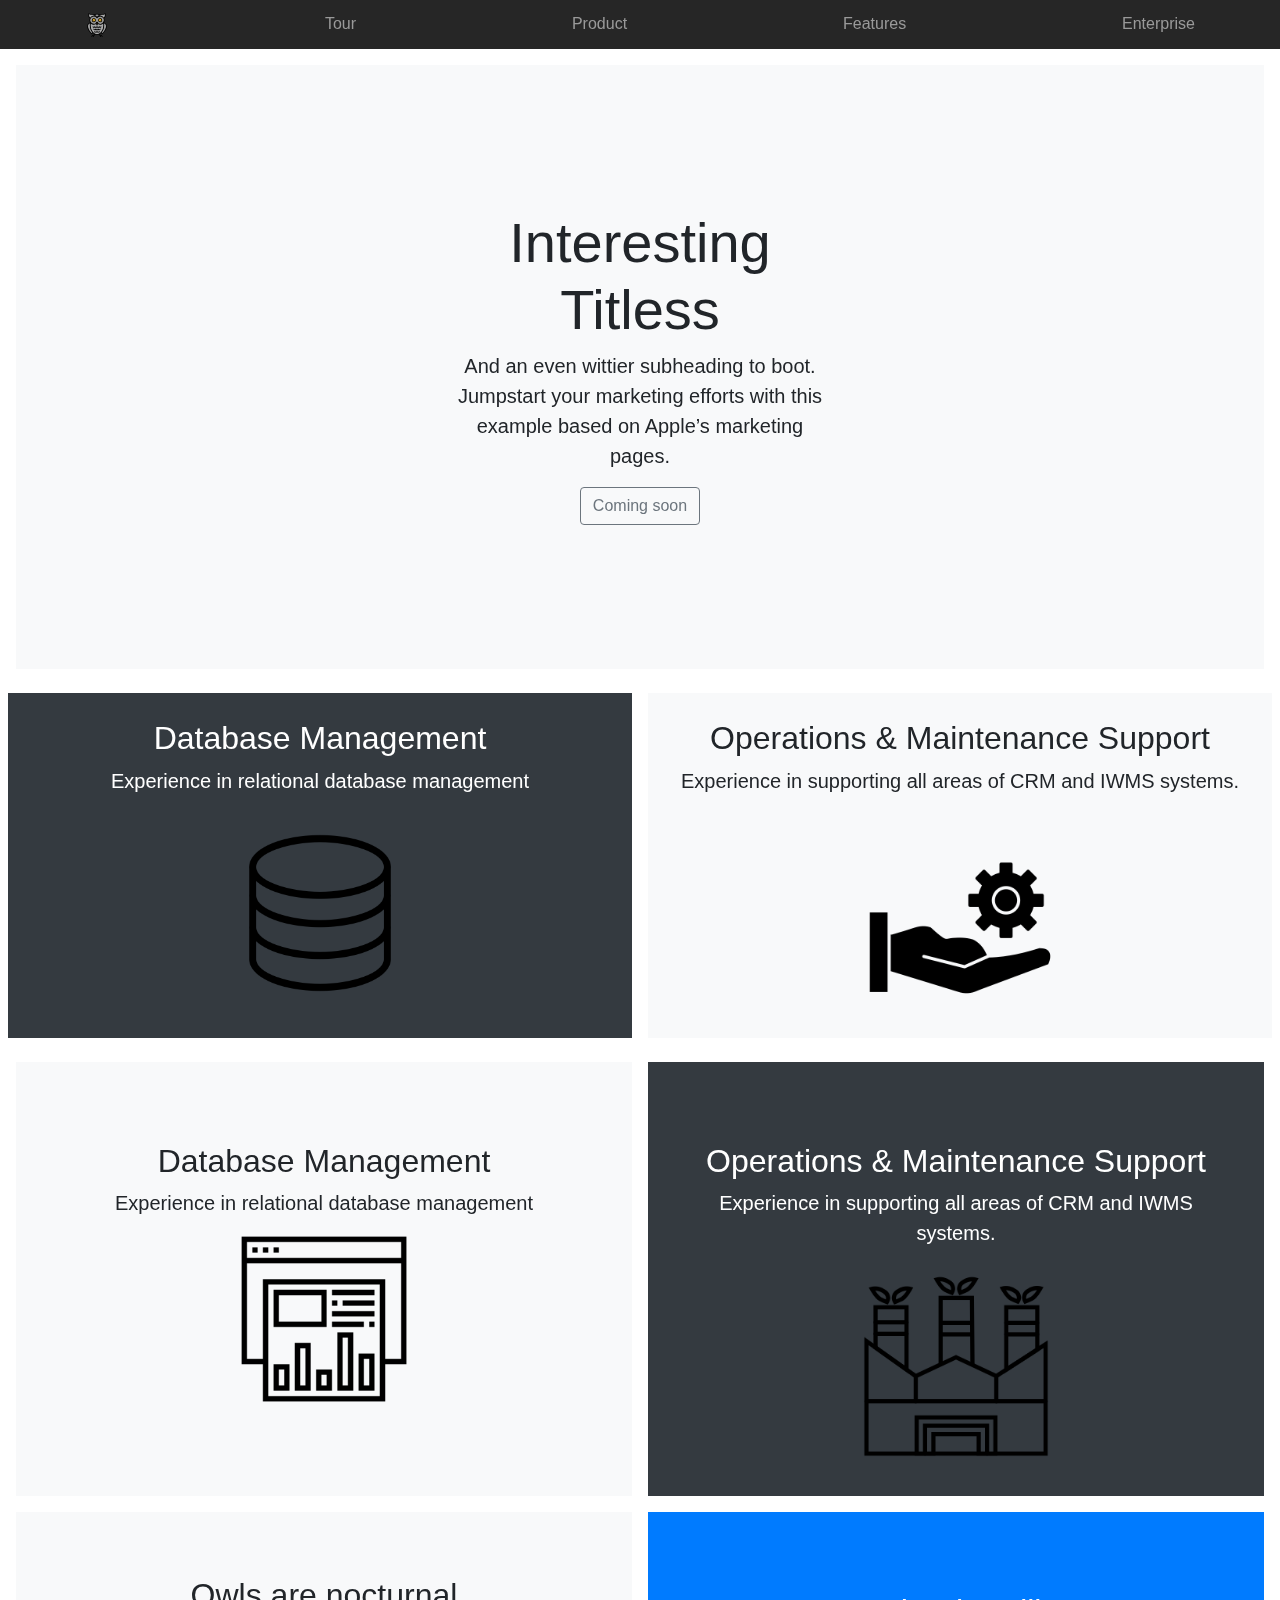
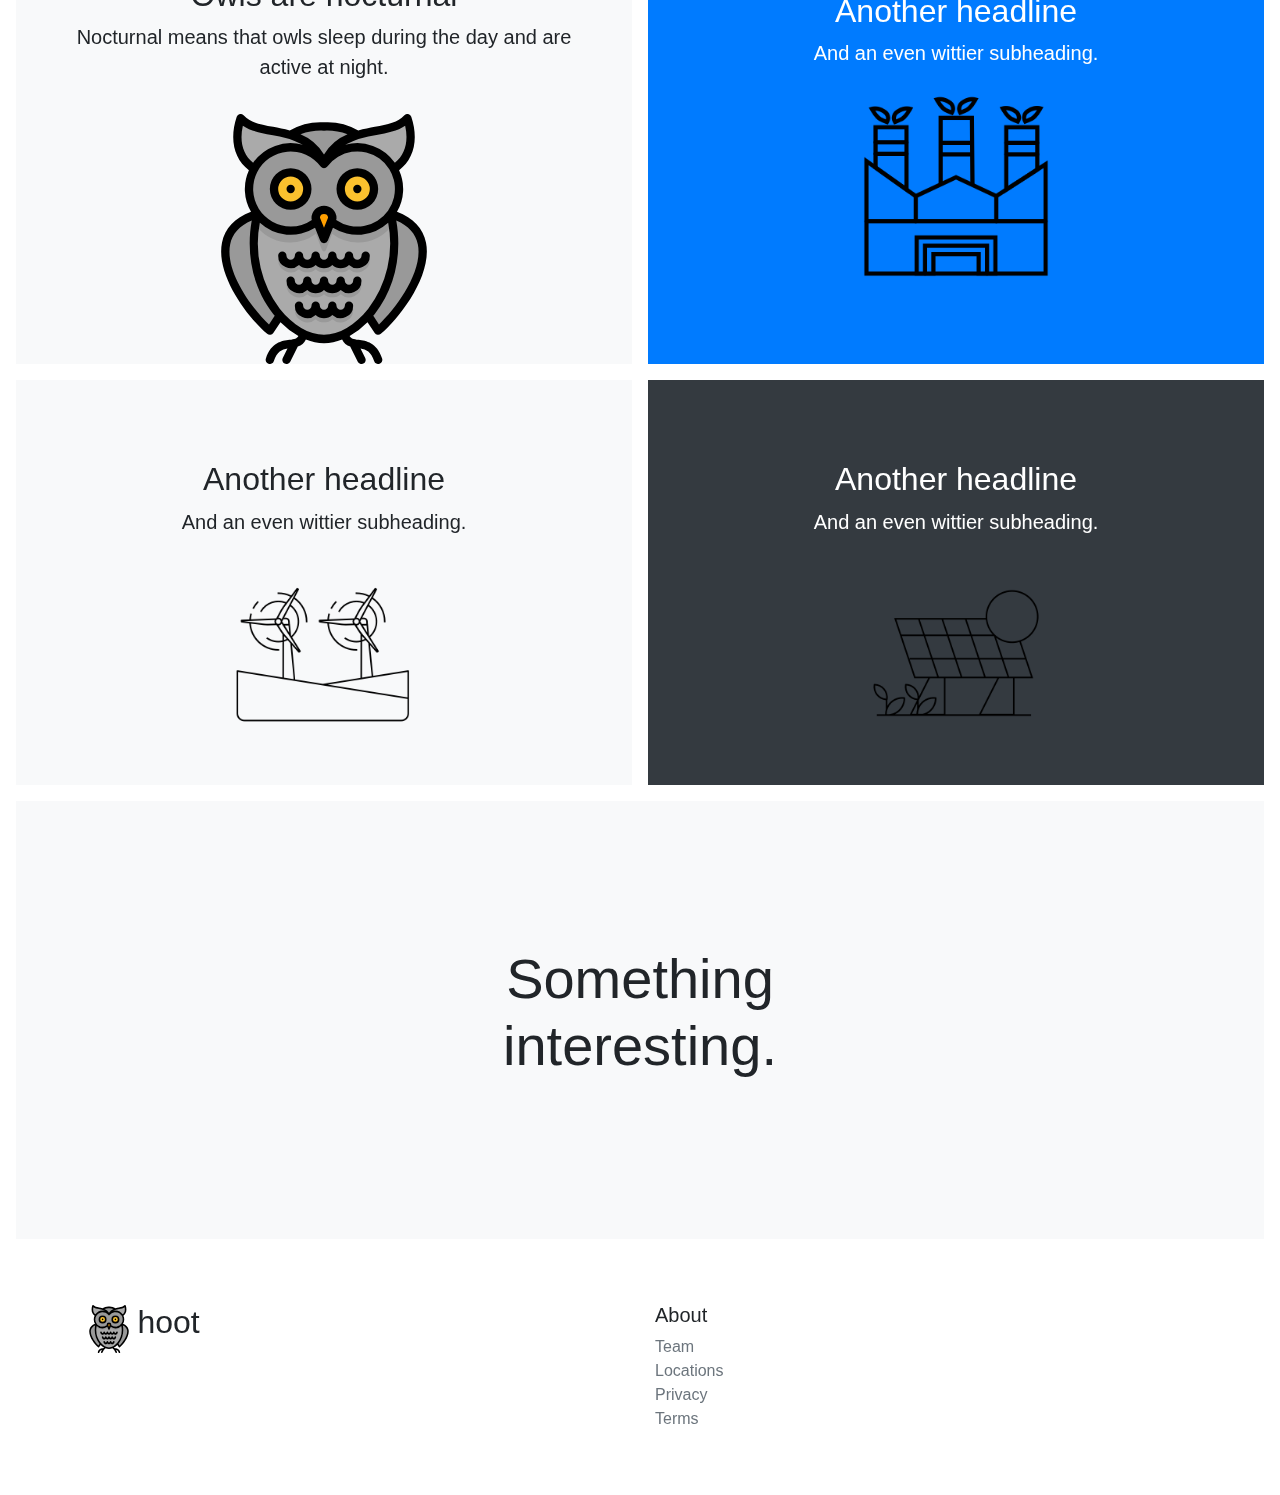
<file: index.html>
<!doctype html>
<html lang="en">
    <head>    
        <meta charset="UTF-8">
        <meta name="viewport" content="width=device-width, initial-scale=1, shrink-to-fit=no">
        <link rel="stylesheet" type="text/css" href="style.css">
        <link rel="stylesheet" href="https://stackpath.bootstrapcdn.com/bootstrap/4.4.1/css/bootstrap.min.css" integrity="sha384-Vkoo8x4CGsO3+Hhxv8T/Q5PaXtkKtu6ug5TOeNV6gBiFeWPGFN9MuhOf23Q9Ifjh" crossorigin="anonymous">
        <script src="https://ajax.googleapis.com/ajax/libs/jquery/3.4.1/jquery.min.js"></script>
        <title>Custom Page</title>
    </head>  
<body>
    <!-- Nav Bar -->
    <nav class="site-header sticky-top py-1">
        <div class="container d-flex flex-column flex-md-row justify-content-between">
          <a class="py-2" href="#" aria-label="Product">
            <img src='src/images/Owl.svg' width="24" height="24" fill="none">
          </a>
          <a class="py-2 d-none d-md-inline-block" href="#">Tour</a>
          <a class="py-2 d-none d-md-inline-block" href="#">Product</a>
          <a class="py-2 d-none d-md-inline-block" href="#">Features</a>
          <a class="py-2 d-none d-md-inline-block" href="#">Enterprise</a>
        </div>
      </nav>

      <!-- Large Banner  -->
      <div class="position-relative overflow-hidden p-3 p-md-5 m-md-3 text-center bg-light">
        <div class="col-md-5 p-lg-5 mx-auto my-5">
          <h1 class="display-4 font-weight-normal">Interesting Titless</h1>
          <p class="lead font-weight-normal">And an even wittier subheading to boot. Jumpstart your marketing efforts with this example based on Apple’s marketing pages.</p>
          <a class="btn btn-outline-secondary" href="#">Coming soon</a>
        </div>
        <div class="product-device shadow-sm d-none d-md-block"></div>
        <div class="product-device product-device-2 shadow-sm d-none d-md-block"></div>
      </div>

      <!-- Card Section -->
    <div class="content-justify-center">
      
      <!-- 1/2 Card Section -->
      <div class="d-md-flex justify-content-center flex-md-equal w-100 my-md-3">
          <!-- Card 1  -->
          <div class="pad bg-dark m-md-2 text-center text-white overflow-hidden">
            <div class="my-2 py-2">
              <h2 class="display-5">Database Management</h2>
              <p class="lead">Experience in relational database management</p>
            </div>
            <img src='src/images/database.png' width="170" height="170" fill="none">
          </div>
          <!-- Card 2 -->
          <div class="pad bg-light m-md-2 text-center overflow-hidden">
            <div class="my-2 p-2">
              <h2 class="display-5">Operations & Maintenance Support</h2>
              <p class="lead">Experience in supporting all areas of CRM and IWMS systems.</p>
            </div>
            <img src='src/images/configure_gear.png' width="200" height="200" fill="none">
          </div>
      </div>
   
      <!-- 5/6 Card Section -->
      <div class="d-md-flex flex-md-equal justify-content-center w-100 my-md-3 pl-md-3">
        <!-- Card 5 -->
        <div class="bg-light mr-md-3 pt-3 px-3 pt-md-5 px-md-5 text-center overflow-hidden">
          <div class="my-3 p-3">
              <h2 class="display-5">Database Management</h2>
              <p class="lead">Experience in relational database management</p>
                <img src='src/images/report.png' width="170" height="170" fill="none">
          </div>
          <!-- <div style="width: 80%; height: 300px; border-radius: 21px 21px 0 0;"></div> -->
        </div>
        <!-- Card 6 -->
        <div class="bg-dark mr-md-3 pt-3 px-3 pt-md-5 px-md-5 text-center text-white overflow-hidden">
          <div class="my-3 py-3">
            <h2 class="display-5">Operations & Maintenance Support</h2>
            <p class="lead">Experience in supporting all areas of CRM and IWMS systems.</p>
              <img src='src/images/ecofactory.png' width="200" height="200" fill="none">
          </div>
          <!-- <div class="shadow-sm mx-auto" style="width: 80%; height: 300px; border-radius: 21px 21px 0 0;"></div> -->
        </div>
      </div>

      <!-- 3/4 Card Section -->
      <div class="d-md-flex flex-md-equal justify-content-center w-100 my-md-3 pl-md-3">
        <!-- Card 3 -->
        <div class="bg-light mr-md-3 pt-3 px-3 pt-md-5 px-md-5 text-center overflow-hidden">
          <div class="my-2 p-2">
            <h2 class="display-5">Owls are nocturnal</h2>
            <p class="lead">Nocturnal means that owls sleep during the day and are active at night.</p>
          </div>
          <img src='src/images/Owl.svg' width="250" height="250" fill="none">
        </div>
        <!-- Card 4 -->
        <div class="bg-primary mr-md-3 pt-3 px-3 pt-md-5 px-md-5 text-center text-white overflow-hidden">
          <div class="my-3 py-3">
            <h2 class="display-5">Another headline</h2>
            <p class="lead">And an even wittier subheading.</p>
              <img src='src/images/ecofactory.png' width="200" height="200" fill="none">
          </div>
        </div>
      </div>

      <!-- 5/6 Card Section -->
      <div class="d-md-flex flex-md-equal justify-content-center w-100 my-md-3 pl-md-3">
        <!-- Card 5 -->
        <div class="bg-light mr-md-3 pt-3 px-3 pt-md-5 px-md-5 text-center overflow-hidden">
          <div class="my-3 p-3">
            <h2 class="display-5">Another headline</h2>
            <p class="lead">And an even wittier subheading.</p>
            <img src='src/images/wind.png' width="200" height="200" fill="none">
          </div>
        </div>
        <!-- Card 6 -->
        <div class="bg-dark mr-md-3 pt-3 px-3 pt-md-5 px-md-5 text-center text-white overflow-hidden">
          <div class="my-3 py-3">
            <h2 class="display-5">Another headline</h2>
            <p class="lead">And an even wittier subheading.</p>
            <img src='src/images/solar.png' width="200" height="200" fill="none">
          </div>
        </div>
      </div>
    </div>

    <!--Large Section-->
      <div class="position-relative overflow-hidden p-3 p-md-5 m-md-3 text-center bg-light">
        <div class="col-md-5 p-lg-5 mx-auto my-5">
          <h1 class="display-4 font-weight-normal">Something interesting.</h1>
          <p class="lead font-weight-normal"></p>
        </div>
        <div class="product-device shadow-sm d-none d-md-block"></div>
        <div class="product-device product-device-2 shadow-sm d-none d-md-block"></div>
      </div>
    <!-- Footer -->
      <footer class="container py-5">
        <div class="row">
          <div class="col-12 col-md">
            <img src='src/images/Owl.svg' width="48" height="48" fill="none">
            <h2 class="med-logo">hoot</h2>
            <!-- <svg xmlns="http://www.w3.org/2000/svg" width="24" height="24" fill="none" stroke="currentColor" stroke-linecap="round" stroke-linejoin="round" stroke-width="2" class="d-block logo mb-2" role="img" viewBox="0 0 24 24" focusable="false"><title></title><circle cx="12" cy="12" r="10"/><path d="M14.31 8l5.74 9.94M9.69 8h11.48M7.38 12l5.74-9.94M9.69 16L3.95 6.06M14.31 16H2.83m13.79-4l-5.74 9.94"/></svg> -->
            <small class="d-block mb-3 text-muted"></small>
          </div>
          <!-- <div class="col-6 col-md">
            <h5>Features</h5>
            <ul class="list-unstyled text-small">
              <li><a class="text-muted" href="#">Cool stuff</a></li>
              <li><a class="text-muted" href="#">Random feature</a></li>
              <li><a class="text-muted" href="#">Team feature</a></li>
              <li><a class="text-muted" href="#">Stuff for developers</a></li>
              <li><a class="text-muted" href="#">Another one</a></li>
              <li><a class="text-muted" href="#">Last time</a></li>
            </ul>
          </div> -->
          <!-- <div class="col-6 col-md">
            <h5>Resources</h5>
            <ul class="list-unstyled text-small">
              <li><a class="text-muted" href="#">Resource</a></li>
              <li><a class="text-muted" href="#">Resource name</a></li>
              <li><a class="text-muted" href="#">Another resource</a></li>
              <li><a class="text-muted" href="#">Final resource</a></li>
            </ul>
          </div> -->
          <!-- <div class="col-6 col-md">
            <h5>Resources</h5>
            <ul class="list-unstyled text-small">
              <li><a class="text-muted" href="#">Business</a></li>
              <li><a class="text-muted" href="#">Education</a></li>
              <li><a class="text-muted" href="#">Government</a></li>
              <li><a class="text-muted" href="#">Gaming</a></li>
            </ul>
          </div> -->
          <div class="col-6 col-md">
            <h5>About</h5>
            <ul class="list-unstyled text-small">
              <li><a class="text-muted" href="#">Team</a></li>
              <li><a class="text-muted" href="#">Locations</a></li>
              <li><a class="text-muted" href="#">Privacy</a></li>
              <li><a class="text-muted" href="#">Terms</a></li>
            </ul>
          </div>
        </div>
      </footer>



    <script src="https://code.jquery.com/jquery-3.4.1.slim.min.js" integrity="sha384-J6qa4849blE2+poT4WnyKhv5vZF5SrPo0iEjwBvKU7imGFAV0wwj1yYfoRSJoZ+n" crossorigin="anonymous"></script>
    <script src="https://cdn.jsdelivr.net/npm/popper.js@1.16.0/dist/umd/popper.min.js" integrity="sha384-Q6E9RHvbIyZFJoft+2mJbHaEWldlvI9IOYy5n3zV9zzTtmI3UksdQRVvoxMfooAo" crossorigin="anonymous"></script>
    <script src="https://stackpath.bootstrapcdn.com/bootstrap/4.4.1/js/bootstrap.min.js" integrity="sha384-wfSDF2E50Y2D1uUdj0O3uMBJnjuUD4Ih7YwaYd1iqfktj0Uod8GCExl3Og8ifwB6" crossorigin="anonymous"></script>
</body>
</html>
</file>
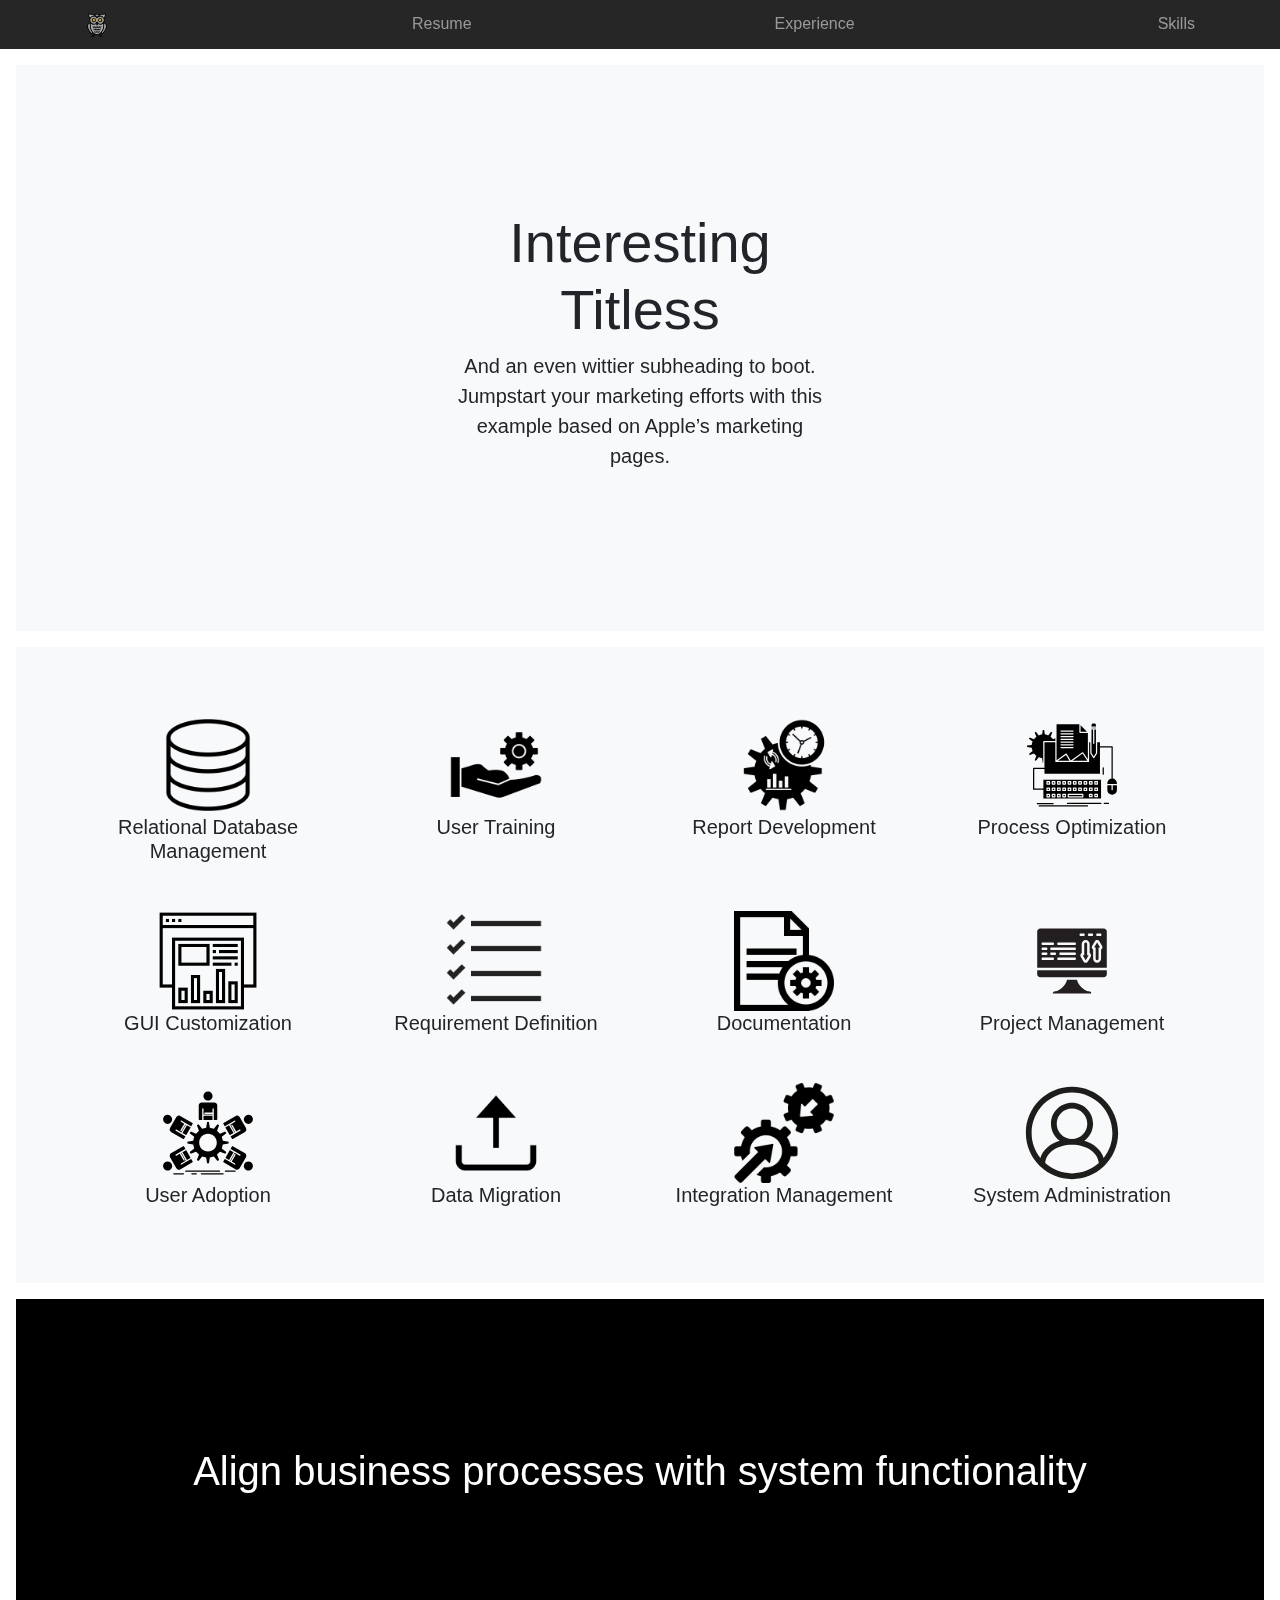
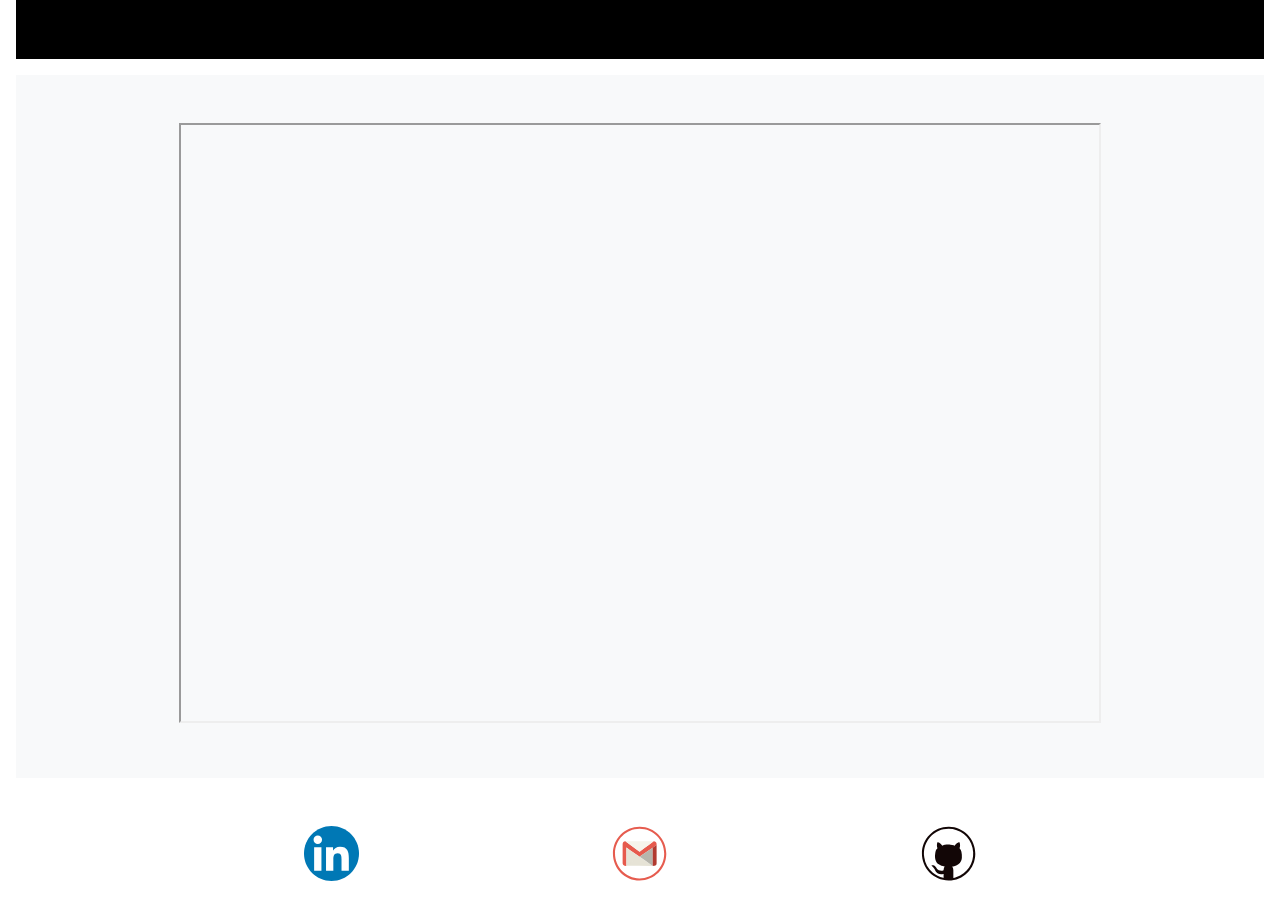
<file: index copy.html>
<!doctype html>
<html lang="en">
    <head>    
        <meta charset="UTF-8">
        <meta name="viewport" content="width=device-width, initial-scale=1, shrink-to-fit=no">
        <link rel="stylesheet" type="text/css" href="style.css">
        <link rel="stylesheet" href="https://stackpath.bootstrapcdn.com/bootstrap/4.4.1/css/bootstrap.min.css" integrity="sha384-Vkoo8x4CGsO3+Hhxv8T/Q5PaXtkKtu6ug5TOeNV6gBiFeWPGFN9MuhOf23Q9Ifjh" crossorigin="anonymous">
        <script src="https://ajax.googleapis.com/ajax/libs/jquery/3.4.1/jquery.min.js"></script>
        <title>Custom Page</title>
    </head>  
<body>
    <!-- Nav Bar -->
    <nav class="site-header sticky-top py-1">
        <div class="container d-flex flex-column flex-md-row justify-content-between">
          <a class="py-2" href="#" aria-label="Product">
            <img src='src/images/Owl.svg' width="24" height="24" fill="none">
          </a>
          <a class="py-2 d-none d-md-inline-block" href="#">Resume</a>
          <a class="py-2 d-none d-md-inline-block" href="#">Experience</a>
          <a class="py-2 d-none d-md-inline-block" href="#">Skills</a>
        </div>
      </nav>

      <!-- Large Banner  -->
      <div class="position-relative overflow-hidden p-3 p-md-5 m-md-3 text-center bg-light">
        <div class="col-md-5 p-lg-5 mx-auto my-5">
          <h1 class="display-4 font-weight-normal">Interesting Titless</h1>
          <p class="lead font-weight-normal">And an even wittier subheading to boot. Jumpstart your marketing efforts with
            this example based on Apple’s marketing pages.</p>
        </div>
        <div class="product-device shadow-sm d-none d-md-block"></div>
        <div class="product-device product-device-2 shadow-sm d-none d-md-block"></div>
      </div>

      <!-- Small Icon Grid  -->
      <div class="row overflow-hidden p-3 p-md-5 m-md-3 text-center bg-light">
          <div class="column">
            <img src="src/images/database.png" alt="db" class="tiles" >
              <h5 class="display-5">Relational Database Management</h5>
      <!-- <p class="lead">Experience in relational database management</p> -->
          </div>
          <div class="column">
            <img src="src/images/configure_gear.png" alt="gear" class="tiles">
              <h5 class="display-5">User Training</h5>
      <!-- <p class="lead">Experience in relational database management</p> -->
          </div>
          <div class="column">
            <img src="src/images/gearclock.png" alt="rep" class="tiles">
              <h5 class="display-5">Report Development</h5>
      <!-- <p class="lead">Experience in relational database management</p> -->
          </div>
          <div class="column">
            <img src="src/images/process.svg" alt="db"  class="tiles">
              <h5 class="display-5">Process Optimization</h5>
      <!-- <p class="lead">Experience in relational database management</p> -->
          </div>
          <div class="column">
            <img src="src/images/report.png" alt="rep" class="tiles">
            <h5 class="display-5">GUI Customization</h5>
      <!-- <p class="lead">Experience in relational database management</p> -->
          </div>
          <div class="column">
            <img src="src/images/list.png" alt="rep" class="tiles">
            <h5 class="display-5">Requirement Definition</h5>
      <!-- <p class="lead">Experience in relational database management</p> -->
          </div>
          <div class="column">
            <img src="src/images/doc.png" alt="gear"  class="tiles">
               <h5 class="display-5">Documentation</h5>
      <!-- <p class="lead">Experience in relational database management</p> -->
          </div>
          <div class="column">
            <img src="src/images/desktop.svg" alt="rep"  class="tiles">
              <h5 class="display-5">Project Management</h5>
      <!-- <p class="lead">Experience in relational database management</p> -->
          </div>
          <div class="column">
            <img src="src/images/group.svg" alt="gear" class="tiles">
            <h5 class="display-5">User Adoption</h5>
      <!-- <p class="lead">Experience in relational database management</p> -->
          </div>
          <div class="column">
            <img src="src/images/upload.png" alt="rep" class="tiles">
            <h5 class="display-5">Data Migration</h5>
      <!-- <p class="lead">Experience in relational database management</p> -->
          </div>
          <div class="column">
            <img src="src/images/settings.png" alt="rep" class="tiles">
            <h5 class="display-5">Integration Management</h5>
      <!-- <p class="lead">Experience in relational database management</p> -->
          </div><div class="column">
            <img src="src/images/usericon.svg" alt="rep" class="tiles">
            <h5 class="display-5">System Administration</h5>
      <!-- <p class="lead">Experience in relational database management</p> -->
          </div>
      </div>


 

      <!-- Large Banner  -->
      <!-- <div class="position-relative overflow-hidden p-3 p-md-5 m-md-3 text-center bg-light">
        <div class="col-md-8 p-lg-5 mx-auto my-5">
          <p class="h3 font-weight-normal">And an even wittier subheading to boot. Jumpstart your marketing efforts with this example based on Apple’s marketing pages.</p>
        </div>
      </div> -->

      <!-- Card Section -->
    <!-- <div class="content-justify-center"> -->
      
      <!-- 1/2 Card Section -->
      <!-- <div class="d-md-flex flex-md-equal justify-content-center w-100 my-md-3 pl-md-3"> -->
        <!-- Card 1 -->
        <!-- <div class="bg-light mr-md-3 pt-3 px-3 pt-md-5 px-md-5 text-center overflow-hidden">
          <div class="my-3 p-3">
              <h2 class="display-5">Database Management</h2>
              <p class="lead">Experience in relational database management</p>
            <img src='src/images/database.png' width="200" height="200" fill="none">
          </div>
        </div> -->
        <!-- Card 2 -->
        <!-- <div class="bg-sea mr-md-3 pt-3 px-3 pt-md-5 px-md-5 text-center text-white overflow-hidden">
          <div class="my-3 py-3">
              <h2 class="display-5">User Adaption</h2>
              <p class="lead">Experience in supporting all areas of CRM and IWMS systems.</p>
            <img src='src/images/configure_gear.png' width="200" height="200" fill="none">
          </div>
        </div>
      </div> -->

      <!-- 3/4 Card Section -->
      <!-- <div class="d-md-flex flex-md-equal justify-content-center w-100 my-md-3 pl-md-3"> -->
        <!-- Card 3 -->
        <!-- <div class="bg-dark mr-md-3 pt-3 px-3 pt-md-5 px-md-5 text-center text-white overflow-hidden">
          <div class="my-3 p-3">
              <h2 class="display-5">Report Development</h2>
              <p class="lead">Experience in relational database management</p>
                <img src='src/images/report.png' width="170" height="170" fill="none">
          </div>
        </div> -->
        <!-- Card 4 -->
        <!-- <div class="bg-light mr-md-3 pt-3 px-3 pt-md-5 px-md-5 text-center overflow-hidden">
          <div class="my-3 py-3">
            <h2 class="display-5">Project Management</h2>
            <p class="lead">Experience in supporting all areas of CRM and IWMS systems.</p>
              <img src='src/images/ecofactory.png' width="200" height="200" fill="none">
          </div>
        </div>
      </div> -->

      <!-- 5/6 Card Section -->
      <!-- <div class="d-md-flex flex-md-equal justify-content-center w-100 my-md-3 pl-md-3"> -->
        <!-- Card 5 -->
        <!-- <div class="bg-light mr-md-3 pt-3 px-3 pt-md-5 px-md-5 text-center overflow-hidden">
          <div class="my-2 p-2">
            <h2 class="display-5">System Administration</h2>
            <p class="lead">Nocturnal means that owls sleep during the day and are active at night.</p>
          </div>
          <img src='src/images/Owl.svg' width="175" height="175" fill="none">
        </div> -->
        <!-- Card 6 -->
        <!-- <div class="bg-sea mr-md-3 pt-3 px-3 pt-md-5 px-md-5 text-center overflow-hidden">
          <div class="my-3 py-3">
            <h2 class="display-5">O&M Process Optimization</h2>
            <p class="lead">And an even wittier subheading.</p>
              <img src='src/images/ecofactory.png' width="200" height="200" fill="none">
          </div>
        </div>
      </div>
    </div> -->

    <!--Large Section-->
      <div class="position-relative overflow-hidden p-3 p-md-5 m-md-3 text-center text-white bg-black">
          <h1 class="mid font-weight-normal">Align business processes with system functionality</h1>
          <p class="lead font-weight-normal"></p>
      </div>

    <!-- Resume Banner  -->
    <div class="position-relative overflow-hidden p-3 p-md-5 m-md-3 text-center bg-light">
      <iframe src="src/images/resume.pdf" width="80%" height="600px"></iframe>
    </div>

    <!-- Footer -->
      <footer class="contain">
        <div class="row">
          <!-- <div class="foot">
            <img src='src/images/Owl.svg' width="48" height="48" fill="none">
            <h2 class="med-logo">hoot</h2>
            Icons made by <a href="https://www.flaticon.com/authors/gregor-cresnar" title="Gregor Cresnar">Gregor Cresnar</a> from
            <a href="https://www.flaticon.com/" title="Flaticon"> www.flaticon.com</a>
          </div> -->

          <div class="foot">
           <a href="http://www.google.com"><img src='src/images/LinkedIn.svg' width="55" height="55"></a>
          </div>
          <div class="foot">
            <img src='src/images/gmail.svg' width="55" height="55" fill="none">
          </div>
          <div class="foot">
            <img src='src/images/Github.svg' width="55" height="55" fill="none">
          </div>
        </div>
      </footer>


    <script src="https://code.jquery.com/jquery-3.4.1.slim.min.js" integrity="sha384-J6qa4849blE2+poT4WnyKhv5vZF5SrPo0iEjwBvKU7imGFAV0wwj1yYfoRSJoZ+n" crossorigin="anonymous"></script>
    <script src="https://cdn.jsdelivr.net/npm/popper.js@1.16.0/dist/umd/popper.min.js" integrity="sha384-Q6E9RHvbIyZFJoft+2mJbHaEWldlvI9IOYy5n3zV9zzTtmI3UksdQRVvoxMfooAo" crossorigin="anonymous"></script>
    <script src="https://stackpath.bootstrapcdn.com/bootstrap/4.4.1/js/bootstrap.min.js" integrity="sha384-wfSDF2E50Y2D1uUdj0O3uMBJnjuUD4Ih7YwaYd1iqfktj0Uod8GCExl3Og8ifwB6" crossorigin="anonymous"></script>
</body>
</html>
</file>
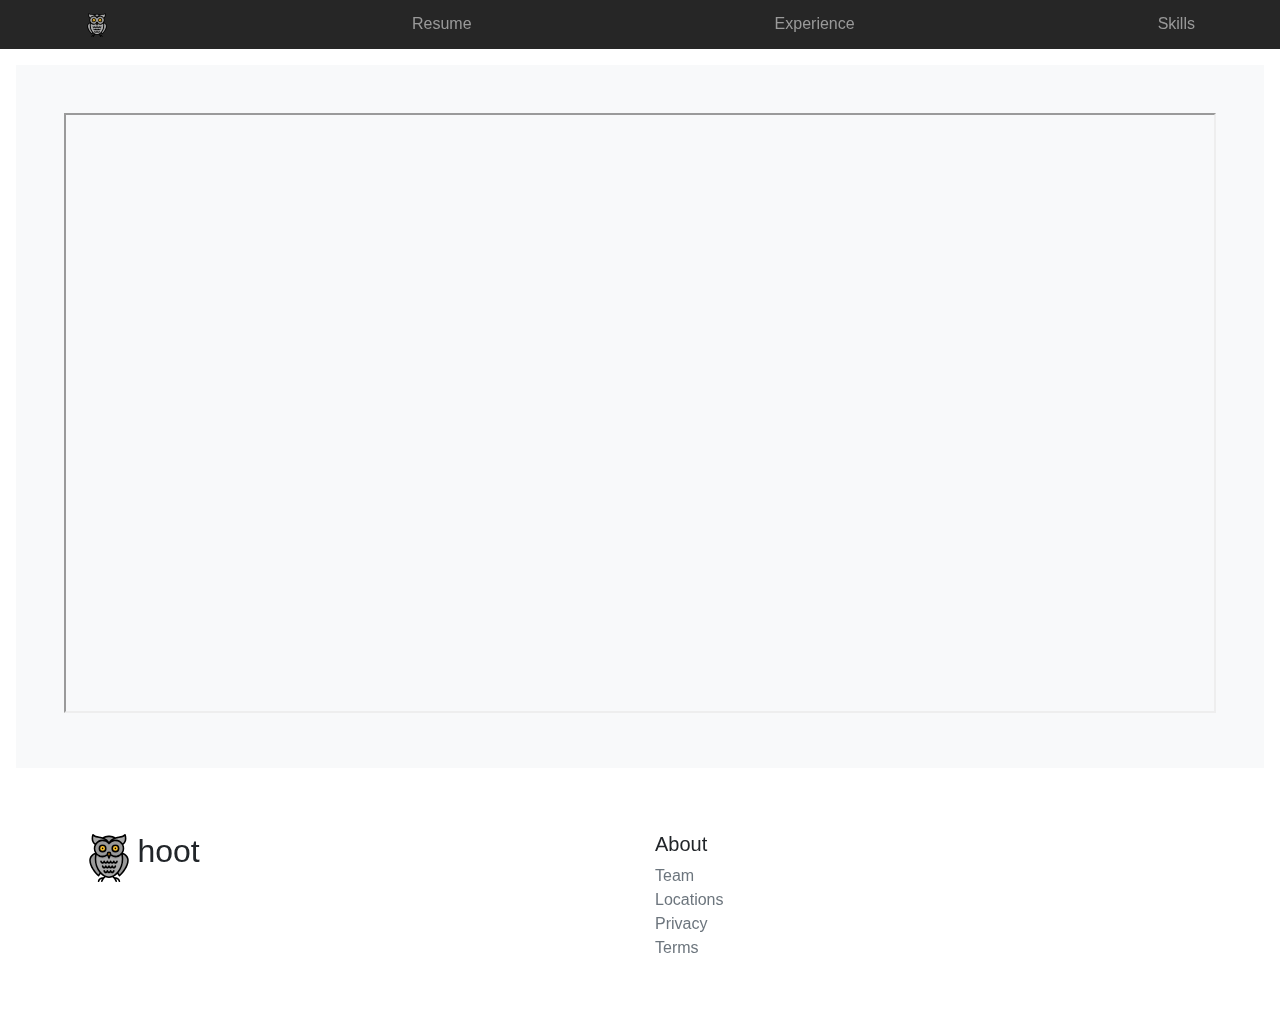
<file: resume.html>
<!doctype html>
<html lang="en">

<head>
    <meta charset="UTF-8">
    <meta name="viewport" content="width=device-width, initial-scale=1, shrink-to-fit=no">
    <link rel="stylesheet" type="text/css" href="style.css">
    <link rel="stylesheet" href="https://stackpath.bootstrapcdn.com/bootstrap/4.4.1/css/bootstrap.min.css"
        integrity="sha384-Vkoo8x4CGsO3+Hhxv8T/Q5PaXtkKtu6ug5TOeNV6gBiFeWPGFN9MuhOf23Q9Ifjh" crossorigin="anonymous">
    <script src="https://ajax.googleapis.com/ajax/libs/jquery/3.4.1/jquery.min.js"></script>
    <title>Resume</title>
</head>

<body>
    <!-- Nav Bar -->
    <nav class="site-header sticky-top py-1">
        <div class="container d-flex flex-column flex-md-row justify-content-between">
            <a class="py-2" href="#" aria-label="Product">
                <img src='src/images/Owl.svg' width="24" height="24" fill="none">
            </a>
        <a class="py-2 d-none d-md-inline-block" href="#">Resume</a>
        <a class="py-2 d-none d-md-inline-block" href="#">Experience</a>
        <a class="py-2 d-none d-md-inline-block" href="#">Skills</a>
        <!-- <a class="py-2 d-none d-md-inline-block" href="#">Enterprise</a> -->
        </div>
    </nav>

    <!-- Large Banner  -->
    <div class="position-relative overflow-hidden p-3 p-md-5 m-md-3 text-center bg-light">
                <iframe src="src/images/resume.pdf" width="100%" height="600px"></iframe>
        <!-- <div class="product-device shadow-sm d-none d-md-block"></div>
        <div class="product-device product-device-2 shadow-sm d-none d-md-block"></div> -->
    </div>

    <!-- Footer -->
    <footer class="container py-5">
        <div class="row">
            <div class="col-12 col-md">
                <img src='src/images/Owl.svg' width="48" height="48" fill="none">
                <h2 class="med-logo">hoot</h2>
                <small class="d-block mb-3 text-muted"></small>
            </div>
            <div class="col-6 col-md">
                <h5>About</h5>
                <ul class="list-unstyled text-small">
                    <li><a class="text-muted" href="#">Team</a></li>
                    <li><a class="text-muted" href="#">Locations</a></li>
                    <li><a class="text-muted" href="#">Privacy</a></li>
                    <li><a class="text-muted" href="#">Terms</a></li>
                </ul>
            </div>
        </div>
    </footer>



    <script src="https://code.jquery.com/jquery-3.4.1.slim.min.js"
        integrity="sha384-J6qa4849blE2+poT4WnyKhv5vZF5SrPo0iEjwBvKU7imGFAV0wwj1yYfoRSJoZ+n"
        crossorigin="anonymous"></script>
    <script src="https://cdn.jsdelivr.net/npm/popper.js@1.16.0/dist/umd/popper.min.js"
        integrity="sha384-Q6E9RHvbIyZFJoft+2mJbHaEWldlvI9IOYy5n3zV9zzTtmI3UksdQRVvoxMfooAo"
        crossorigin="anonymous"></script>
    <script src="https://stackpath.bootstrapcdn.com/bootstrap/4.4.1/js/bootstrap.min.js"
        integrity="sha384-wfSDF2E50Y2D1uUdj0O3uMBJnjuUD4Ih7YwaYd1iqfktj0Uod8GCExl3Og8ifwB6"
        crossorigin="anonymous"></script>
</body>

</html>
</file>
<file: style.css>
body {
  margin: 0;
  padding: 0;
}

.contain {
    max-width: 960px;
    margin: 0 auto;
    padding: 2rem!important;
  }
 
.med-logo {
  display: inline-block;
}

.pad {
  align-items: center;
  padding: 10px;
  margin: 0 auto;
}

.mid {
  margin: 0 auto;
  padding: 100px;
}

.bg-black {
  background-color: #000;
}

.bg-sea {
  background-color: #b1ddda;
}

.tiles {
  width: 100px;
  height: flex;
}

.foot {
  margin: 0 auto;
}

.row {
  align-content: center;
  display: flex;
  margin: 0 auto;
}

.column {
  width: 260px;
  padding: 20px;
  margin: 0 auto;
}





  /*
   * Custom translucent site header
   */
  
  .site-header {
    background-color: rgba(0, 0, 0, .85);
    -webkit-backdrop-filter: saturate(180%) blur(20px);
    backdrop-filter: saturate(180%) blur(20px);
  }
  .site-header a {
    color: #999;
    transition: ease-in-out color .15s;
  }
  .site-header a:hover {
    color: #fff;
    text-decoration: none;
  }
  
  /*
   * Dummy devices (replace them with your own or something else entirely!)
   */
/*   
  .product-device {
    position: absolute;
    right: 10%;
    bottom: -30%;
    width: 300px;
    height: 540px;
    background-color: #333;
    border-radius: 21px;
    -webkit-transform: rotate(30deg);
    transform: rotate(30deg);
  }
  
  .product-device::before {
    position: absolute;
    top: 10%;
    right: 10px;
    bottom: 10%;
    left: 10px;
    content: "";
    background-color: rgba(255, 255, 255, .1);
    border-radius: 5px;
  }
  
  .product-device-2 {
    top: -25%;
    right: auto;
    bottom: 0;
    left: 5%;
    background-color: #e5e5e5;
  } */
  
  
  /*
   * Extra utilities
   */
  
  .flex-equal > * {
    -ms-flex: 1;
    flex: 1;
  }
  @media (min-width: 768px) {
    .flex-md-equal > * {
      -ms-flex: 1;
      flex: 1;
    }
  }
  
  .overflow-hidden { overflow: hidden; }
</file>
